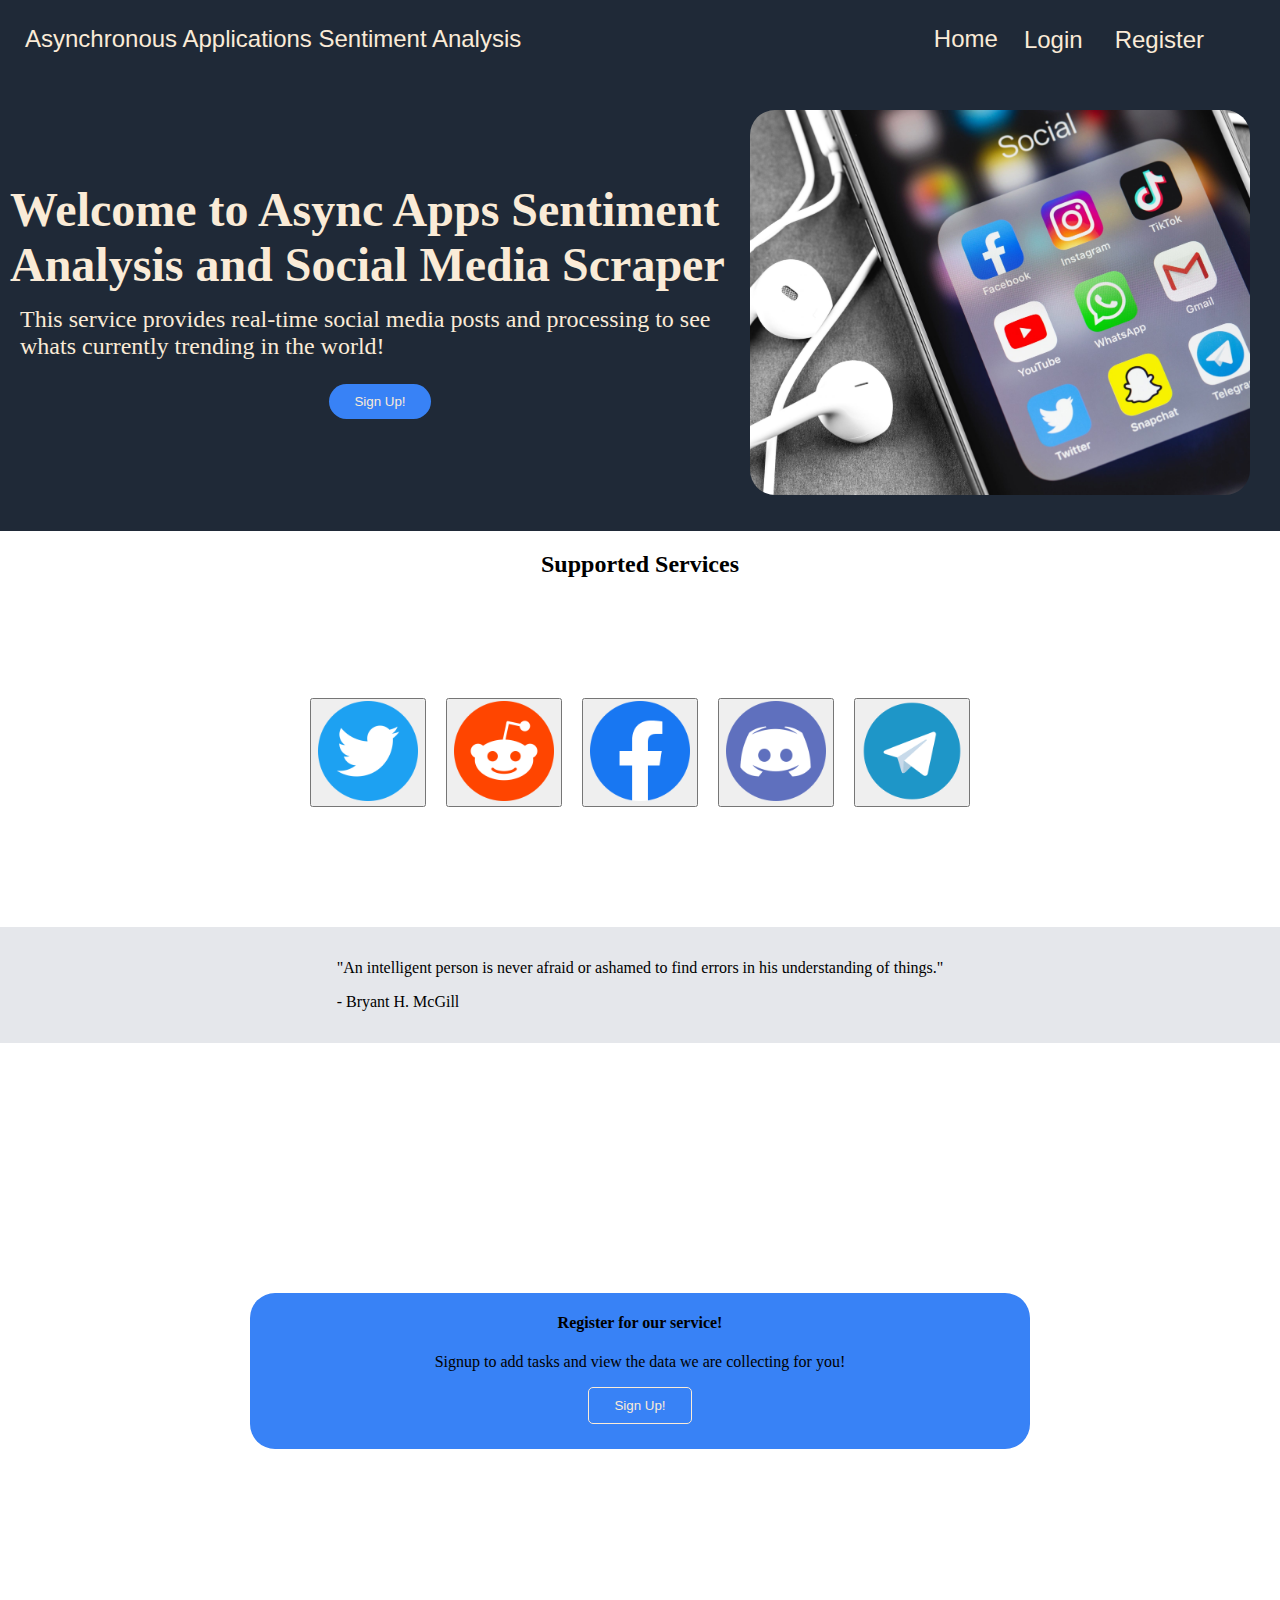
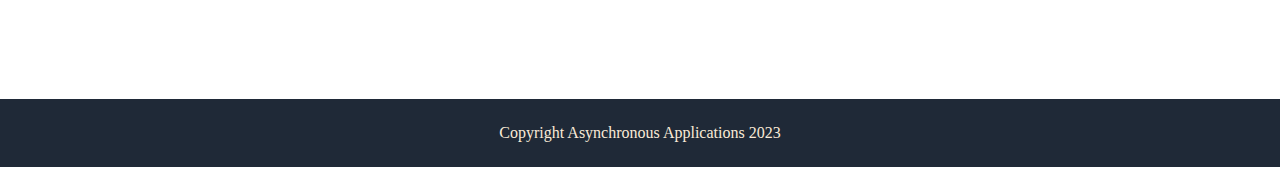
<file: index.html>
<!DOCTYPE html>
<html lang="en">
<head>
    <meta charset="UTF-8">
    <meta name="viewport" content="width=device-width, initial-scale=1.0">
    <title>Asynchronous Applications Sentiment Analysis</title>
    <link rel="stylesheet" href="css/styles.css">
</head>
<body>
    <header class = "nav-container">
        <a src="/" id = logo> Asynchronous Applications Sentiment Analysis</a>
        <nav>
            <ul>
                <li><a href='index.html'>Home</a></li>
                <li><button id = "show-login" type = "button">Login</button></li>
                <li><button class = "show-register" type = "button">Register</a></li>
            </ul>
        </nav>
    </header>

    <div class = "popup" id = "register-popup">
        <div class = "close-button">&times;</div>
        <h2>Register</h2>
        <form id = "register">
            <div class = "form-element">
                <label for = "email">Email</label>
                <input type = "email" name = "email" placeholder="example@email.com" id = "login-email" required>
            </div>

            <div class = "form-element">
                <label for = "password">Password</label>
                <input type = "password" name = "password" placeholder="**********" id = "login-password" required>
            </div>

            <div class = "form-element">
                <button type = "button" id = "register-button" onclick = "registerSubmit()">Register</button>
            </div>
        </form>
    </div>

    <div class = "popup" id = "twt-popup">
        <div class = "close-button">&times;</div>
        <h2>Twitter Tasks</h2>
        <form id = "twt-form">
            <div class = "form-element">
                <label for = "source">Source ID</label>
                <input type = "text" name = "source" id = "source" required>
            </div>

            <div class = "form-element">
                <label for = "task">Task</label>
                <input type = "text" id = "task" name = "task" placeholder = "This is where you enter the task or query you want data on." id = "description" required>
            </div>

            <div class = "form-element">
                <label for = "description">Description</label>
                <input type = "text" name = "description" placeholder="This is where you enter a description regarding what the task is meant to do." required>
            </div>

            <div class = "form-element">
                <select name = "frequency" id = "frequency" title="Frequency" required>
                    <option selected disabled>Choose Frequency</option>
                    <option value= 30>30 sec</option>
                    <option value= 60>60 sec</option>
                    <option value= 90>90 sec</option>
                </select>
            </div>

            <div class = "form-element">
                <label for = "enabled">Enabled</label>
                <input type = "checkbox" name = "enabled" id = "enabled">
            </div>

            <div class = "form-element">
                <button type = "button" id = "task-button" onclick = "taskSubmit()">Submit</button>
            </div>
        </form>
    </div>

    <div class = "popup" id = "login-popup">
        <div class = "close-button">&times;</div>
        <h2>Login</h2>
        <form id = "login">
            <div class = "form-element">
                <label for = "email">Email</label>
                <input type = "email" name = "email" placeholder="example@email.com" id = "register-email" required>
            </div>

            <div class = "form-element">
                <label for = "password">Password</label>
                <input type = "password" name = "password" placeholder="**********" id = "register-password" required>
            </div>

            <div class = "form-element">
                <button type = "button" id = "login-button" onclick = "loginSubmit()">Sign In</button>
            </div>
        </form>
    </div>

    <div id = "hero">
        <div class = "hero-text">
            <h1 id = "hero-main-text">Welcome to Async Apps Sentiment Analysis and Social Media Scraper</h1>
            <p id = "hero-secondary-text">This service provides real-time social media posts and processing to see whats currently trending in the world!</p>
            <button type = "button" class = "show-register">Sign Up!</button>
        </div>
        <div class = "image">
            <img src="img/Social-media.jpg" alt = "Photo of Social Media Apps" width = 500px>
        </div>
    </div>

    <h2>Supported Services</h2>
        <div class = "flex-container">
            <ul id = "services">
                <li><button type = "button" id = "twitter-tasks"><img src = 'img/twitter-logo.png' alt = 'Twitter Logo' width = '100px' ></button></li>
                <li><button type = "button" id = "reddit-tasks"><img src = 'img/reddit-logo.png' alt = 'Reddit Logo' width = '100px' ></button></a></li>
                <li><button type = "button" id = "facebook-tasks"><img src = 'img/facebook-logo.png' alt = 'Facebook Logo' width = '100px' ></button></a></li>
                <li><button type = "button" id = "discord-tasks"><img src = 'img/discord-logo.png' alt = 'Discord Logo' width = '100px' ></button></li>
                <li><button type = "button" id = "telegram-tasks"><img src = 'img/telegram-logo.png' alt = 'Telegram Logo' width = '100px' ></button></li>
            </ul>
        </div>
    <div class = "quote">
        <blockquote cite = 'https://www.vennli.com/blog/21-quotes-to-inspire-your-adventures-in-analytics'>
            <p>"An intelligent person is never afraid or ashamed to find errors in his understanding of things."</p>
            <p>- Bryant H. McGill</p>
        </blockquote>
    </div>
    <div class = "sign-up">
        <h4>Register for our service!</h4>
        <p>Signup to add tasks and view the data we are collecting for you!</p>
        <button class = "show-register" type = "button">Sign Up!</button>
    </div>
    <script src = "javascript/index.js"></script>

    <footer> Copyright Asynchronous Applications 2023</footer>
</body>
</html>
</file>
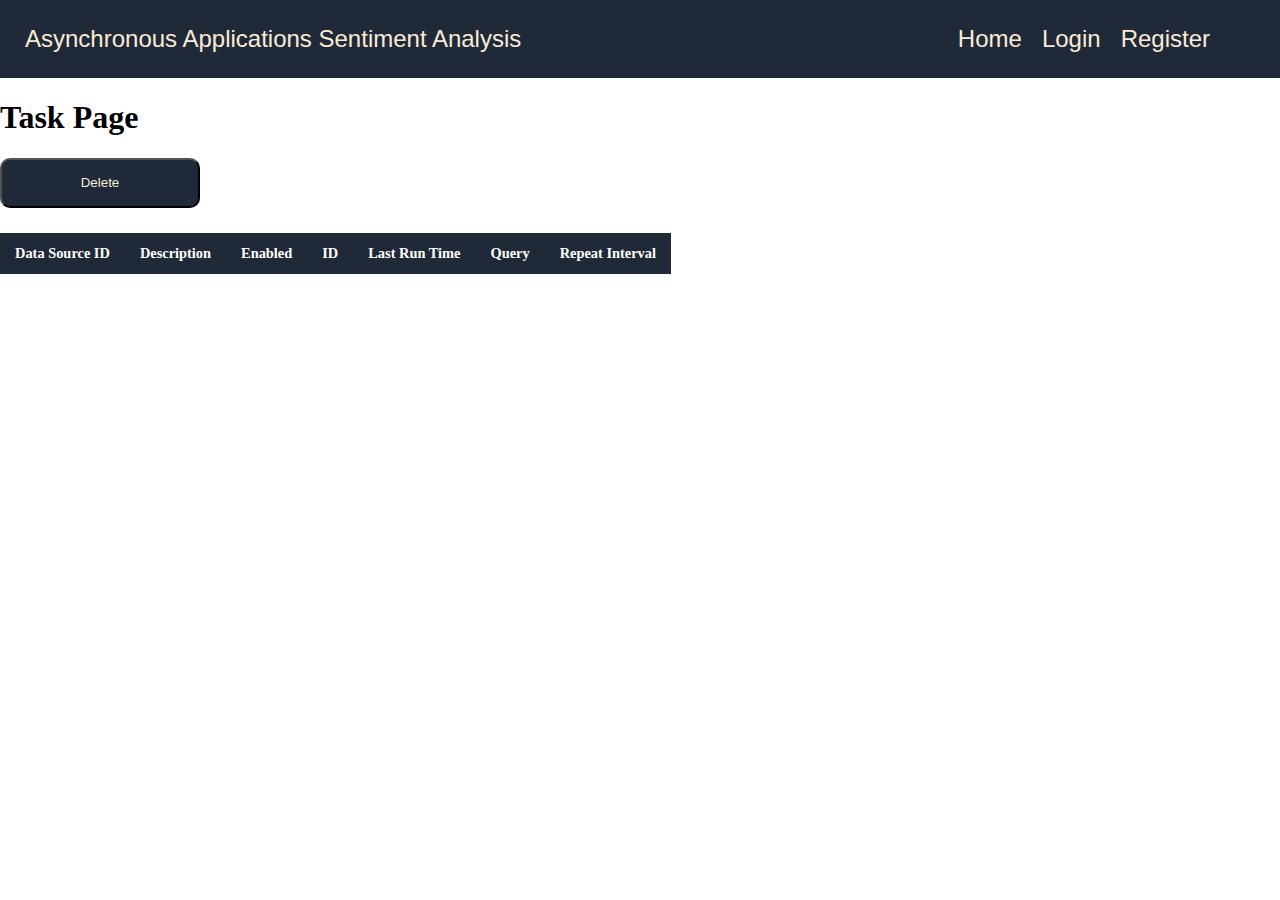
<file: tasks.html>
<!DOCTYPE html>
<html lang="en">
<head>
    <meta charset="UTF-8">
    <meta name="viewport" content="width=device-width, initial-scale=1.0">
    <title>AA Tasks</title>
    <link rel = "stylesheet" href="css/styles.css">
</head>
<body>
    <header class = "nav-container">
        <a src="/" id = logo> Asynchronous Applications Sentiment Analysis</a>
        <nav>
            <ul>
                <li><a href='index.html'>Home</a></li>
                <li><a href = 'login.html'>Login</a></li>
                <li><a href='register.html'>Register</a></li>
            </ul>
        </nav>
    </header>
    <h1>Task Page</h1>
    <button id = "task-delete" type = "button">Delete</button>

    <div class = "popup">
        <div class = "close-button">&times;</div>
        <h2>Delete</h2>
        <form id = "delete">
            <div class = "form-element">
                <label for = "id">Task ID</label>
                <input type="text" name = "id" placeholder="************************" required>
            </div>

            <div class = "form-element">
                <button type = "button" id = "delete-button" onclick="deleteTask()">Delete</button>
            </div> 
        </form>
    </div>

    <table id = "task-table">
        <tr>
            <th>Data Source ID</th>
            <th>Description</th>
            <th>Enabled</th>
            <th>ID</th>
            <th>Last Run Time</th>
            <th>Query</th>
            <th>Repeat Interval</th>
        </tr>
    </table>
<script src = "javascript/tasks.js"></script>
</body>
</html>
</file>
<file: css/styles.css>
html {
    margin: -8px;
}

h2 {
    display: flex;
    align-items: center;
    justify-content: center;
}

.image {
    vertical-align: top;
    text-align: right;
    float: right;
    margin: 10px;
    border-radius: 25px;
}

header {
    background-color: #1F2937;
    font-size: 24px;
    color: antiquewhite;
    font-family: Verdana, Geneva, Tahoma, sans-serif;
}

ul {
    padding: 0 10px;
    margin: 0 25px;;
    display: flex;
    flex-wrap: wrap;
    list-style-type: none;
    justify-content: space-evenly;
}

li {
    margin: 0 10px;
}


nav a {
    color: antiquewhite;
    text-decoration: none;
}

nav li button {
    color: antiquewhite;
    background-color: #1F2937;
    font-size: 24px;
    border: 0px;
    cursor: pointer;
    font-family: Verdana, Geneva, Tahoma, sans-serif;
}

img {
    border-radius: 25px;
}

.flex-container {
    display: flex;
    margin: 100px;
    flex: 1;
    justify-content: center;
    align-items: center;
}

.quote {
    display: flex;
    flex: 1;
    justify-content: center;
    align-items: center;
    background-color: #E5E7EB;
}

.sign-up {
    display: flex;
    flex-direction: column;
    margin: 25px;
    align-items: center;
    justify-content: center;
    background-color: #3882F6;
    border-radius: 25px;
    margin: 250px;
}

.sign-up p {
    margin-top: 0;
}

#hero > h1 {
    font-size: 48px;
}
#hero > p {
    font-size: 18px;
}

.hero-text {
    display: flex;
    flex-direction: column;
    align-items: center;
}

#hero {
    margin-top: 0;
    padding: 20px;
    display: flex;
    flex: 1;
    background-color: #1F2937;
    font-size: 24px;
    color: antiquewhite;
    align-items: center;
    justify-content: space-evenly;
}


.flex-container {
    padding: 20px;
    flex: 1;
}

#hero-main-text {
    margin: -10px;
}

#hero button {
    padding: 10px 25px;
    border-radius: 25px;
    background-color: #3882F6;
    color: antiquewhite;
    border: 0px;
}

.nav-container {
    display: flex;
    padding: 25px;
    margin-bottom: 0px;
    justify-content: space-between;
    list-style-type: none;
}

.nav-container nav {
    justify-content: space-evenly;
    display: flex;
}

footer {
    background-color: #1F2937;
    display: flex;
    align-items: center;
    justify-content: center;
    padding: 25px;
    color: antiquewhite;
}

.sign-up button {
    padding: 10px 25px;
    margin-bottom: 25px;
    border-radius: 5px;
    background-color: #3882F6;
    color: antiquewhite;
    border: 1px solid antiquewhite;   
}

.popup {
    position: absolute;
    top: -150%;
    left: 50%;
    opacity: 0;
    transform: translate(-50%, -50%) scale(1.25);
    width: 380px;
    padding: 20px 30px;
    background: #fff;
    box-shadow: 2px 2px 5px 5px rgba(0, 0, 0, 15);
    border-radius: 10px;
    transition: top 0ms ease-in-out 200ms,
                opacity 200ms ease-in-out 0ms,
                transform 200ms ease-in-out 0ms;
}

.popup.active {
    top: 50%;
    opacity: 1;
    transform: translate(-50%, -50%) scale(1);
    transition: top 0ms ease-in-out 0ms,
                opacity 200ms ease-in-out 0ms,
                transform 200ms ease-in-out 0ms;
}

.popup .close-button {
    position: absolute;
    top: 10px;
    right: 10px;
    width: 15px;
    height: 15px;
    background: #888;
    color: #eee;
    text-align: center;
    line-height: 15px;
    border-radius: 15px;
    cursor: pointer;
}


#login-popup h2 {
    text-align: center;
    color: #222;
    margin: 10px 0px 20px;
    font-size: 25px;
}

#login-popup .form-element {
    margin: 15px 0px;
}

#login-popup .form-element label{
    font-size: 14px;
    color: #222;
}

#register-popup h2 {
    text-align: center;
    color: #222;
    margin: 10px 0px 20px;
    font-size: 25px;
}

#register-popup .form-element {
    margin: 15px 0px;
}

#twt-popup .form-element {
    margin: 15px 0px;
}

#register-popup .form-element label{
    font-size: 14px;
    color: #222;
}

#login-popup .form-element input[type="email"],
#login-popup .form-element input[type="password"],
#register-popup .form-element input[type="email"],
#register-popup .form-element input[type="password"],
.popup .form-element input[type="text"]  {
    margin-top: 5px;
    display: block;
    width: 100%;
    padding: 10px;
    outline: none;
    border: 1px solid #aaa;
    border-radius: 5px;
}

#login-popup .form-element button {
    width: 100%;
    height: 40px;
    border: none;
    outline: none;
    font-size: 16px;
    background: #222;
    color: #f5f5f5;
    border-radius: 10px;
    cursor: pointer;
}

#register-popup .form-element button {
    width: 100%;
    height: 40px;
    border: none;
    outline: none;
    font-size: 16px;
    background: #222;
    color: #f5f5f5;
    border-radius: 10px;
    cursor: pointer;
}

.popup .form-element button {
    width: 100%;
    height: 40px;
    margin-top: 20px;
    border: none;
    outline: none;
    font-size: 16px;
    background: #222;
    color: #f5f5f5;
    border-radius: 10px;
    cursor: pointer;
}

#task-table {
    border-collapse: collapse;
    margin: 25px 0;
    font-size: 0.9em;
    min-width: 400px;
}

#task-table th{
    background-color: #1F2937;
    color: #fff;
    text-align: left;
    font-weight: bold;
}

#task-delete {
    width: 200px;
    height: 50px;
    border-radius: 10px;
    color: antiquewhite;
    background-color: #1F2937;
}


#task-table td,
#task-table th {
    padding: 12px 15px;
}
</file>
